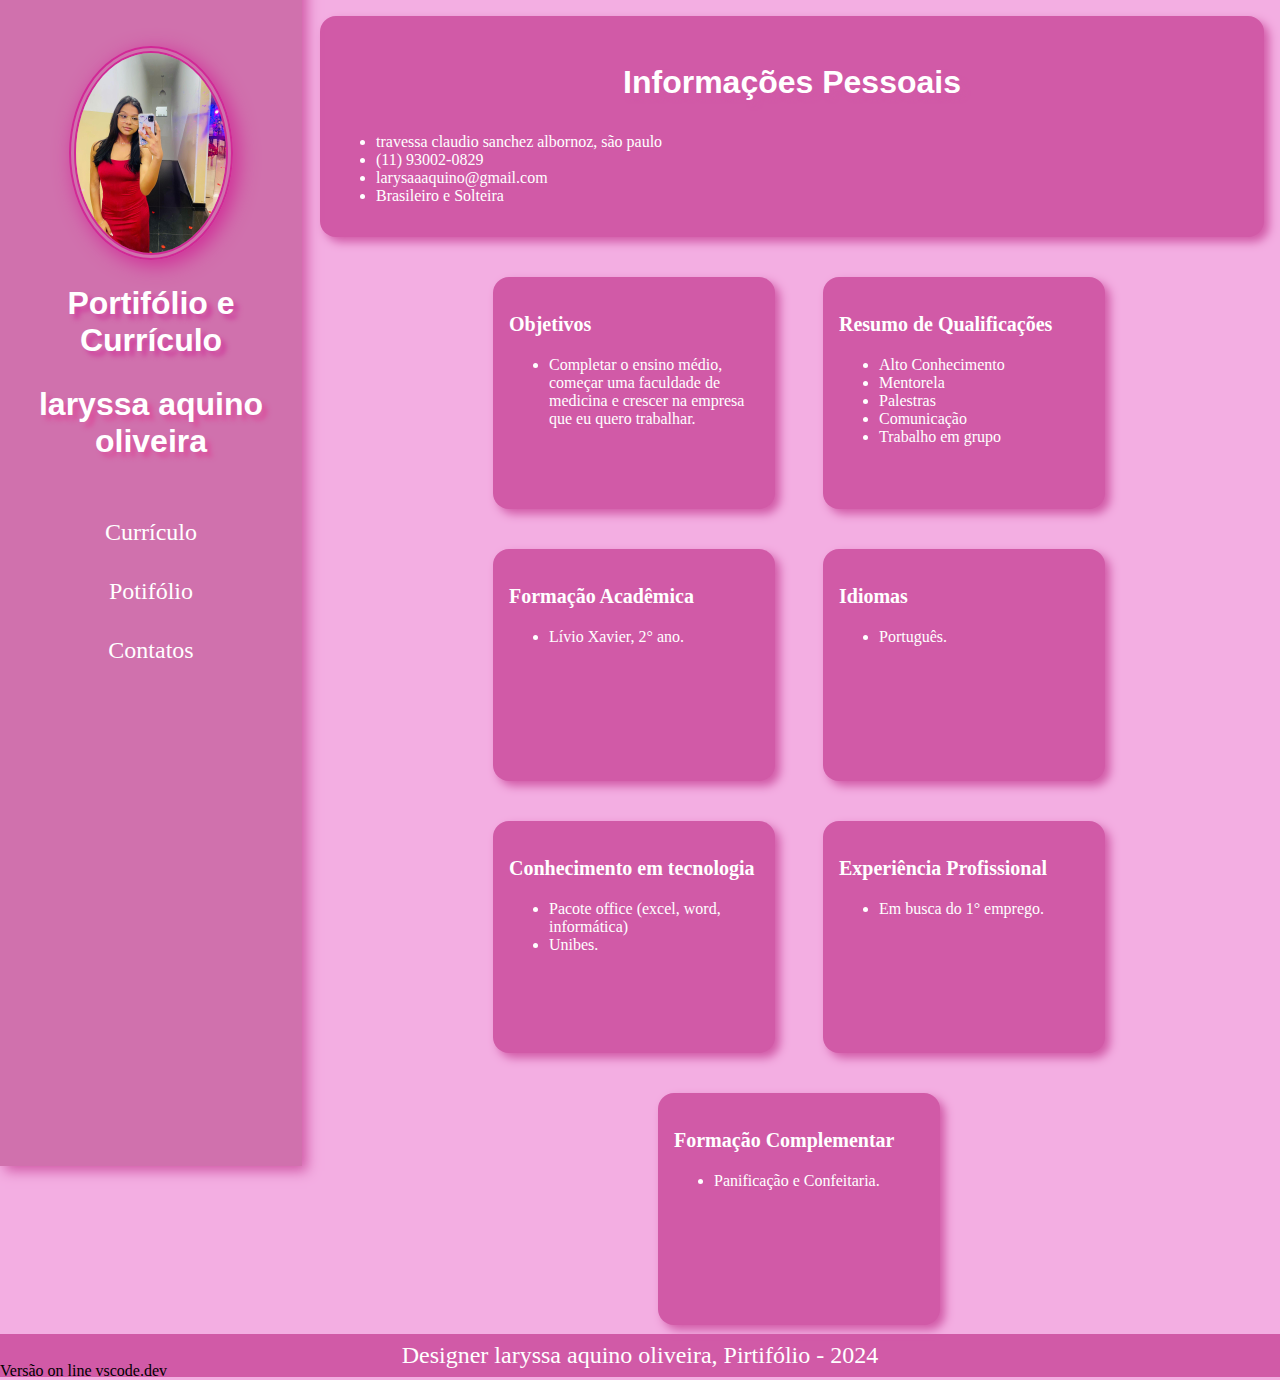
<file: index.html>
<!DOCTYPE html>
<html lang="pt-BR">

<head>
    <meta charset="UTF-8">
    <meta name="viewport" content="width=device-width, initial-scale=1.0">
    <link rel="shortcut icon" href="imagens/home.png" type="image/x-icon">
    <title>Home</title>
    <link rel="stylesheet" href="style.css">
</head>

<body>

<header id="menu">
    <img class="logo" src="imagens/laryssa.jpeg" alt= "minha imagem">
   
   <h1> Portifólio e Currículo</h1>

   <h2> laryssa aquino oliveira</h2>

<nav>
<a class="links" href="index.html">Currículo</a> 
<a class="links" href="portfolio.html"> Potifólio</a>
<a class="links" href="contatos.html">Contatos</a>
</nav>

</header>
<div class="info01">
    <center>
    <h3>Informações Pessoais</h3>
    </center>
    <ul>
    <li>travessa claudio sanchez albornoz, são paulo</li>
   <li> (11) 93002-0829</li>
    <li>larysaaaquino@gmail.com</li>
    <li>Brasileiro e Solteira
    </ul>
</div>
<main id="conteudo">


<div class="info02">
    <p><b>Objetivos</b></p>
    <ul>

   <li class="info">Completar o ensino médio, começar uma faculdade de medicina e crescer na empresa que eu quero trabalhar.</li>
</ul>
</div>

<div class="info03">
    <p><b>Resumo de Qualificações</b></p>
    <ul>
        <li>Alto Conhecimento</li>
        <li>Mentorela</li>
        <li>Palestras</li>
        <li>Comunicação</li>
        <li>Trabalho em grupo</li>
    </ul>
</div>

<div class="info04">
    <p><b>Formação Acadêmica</b></p>
    <ul>
        <li>Lívio Xavier, 2° ano.</li>

</ul>
</div>

<div class="info05">
    <p><b>Idiomas</b></p>
    <ul>
    <li>Português.</li>
</ul>
</div>

<div class="info06">
   <p> <b>Conhecimento em tecnologia</b></p>
   <ul>
    <li> Pacote office (excel, word, informática) </li> 
    <li> Unibes. </li>
    
     

</ul>
</div>

<div class="info07">
   <p><b>Experiência Profissional</b></p>
   <ul>
    <li>Em busca do 1° emprego.</li>

</ul>
</div>

<div class="info08">
   <p> <b>Formação Complementar</b></p> 
   <ul>
    <li>Panificação e Confeitaria.</li>

</ul>
</div>

</main>

<footer>
   Designer laryssa aquino oliveira, Pirtifólio - 2024
</footer >
    Versão on line vscode.dev
</body>
</html>
</file>
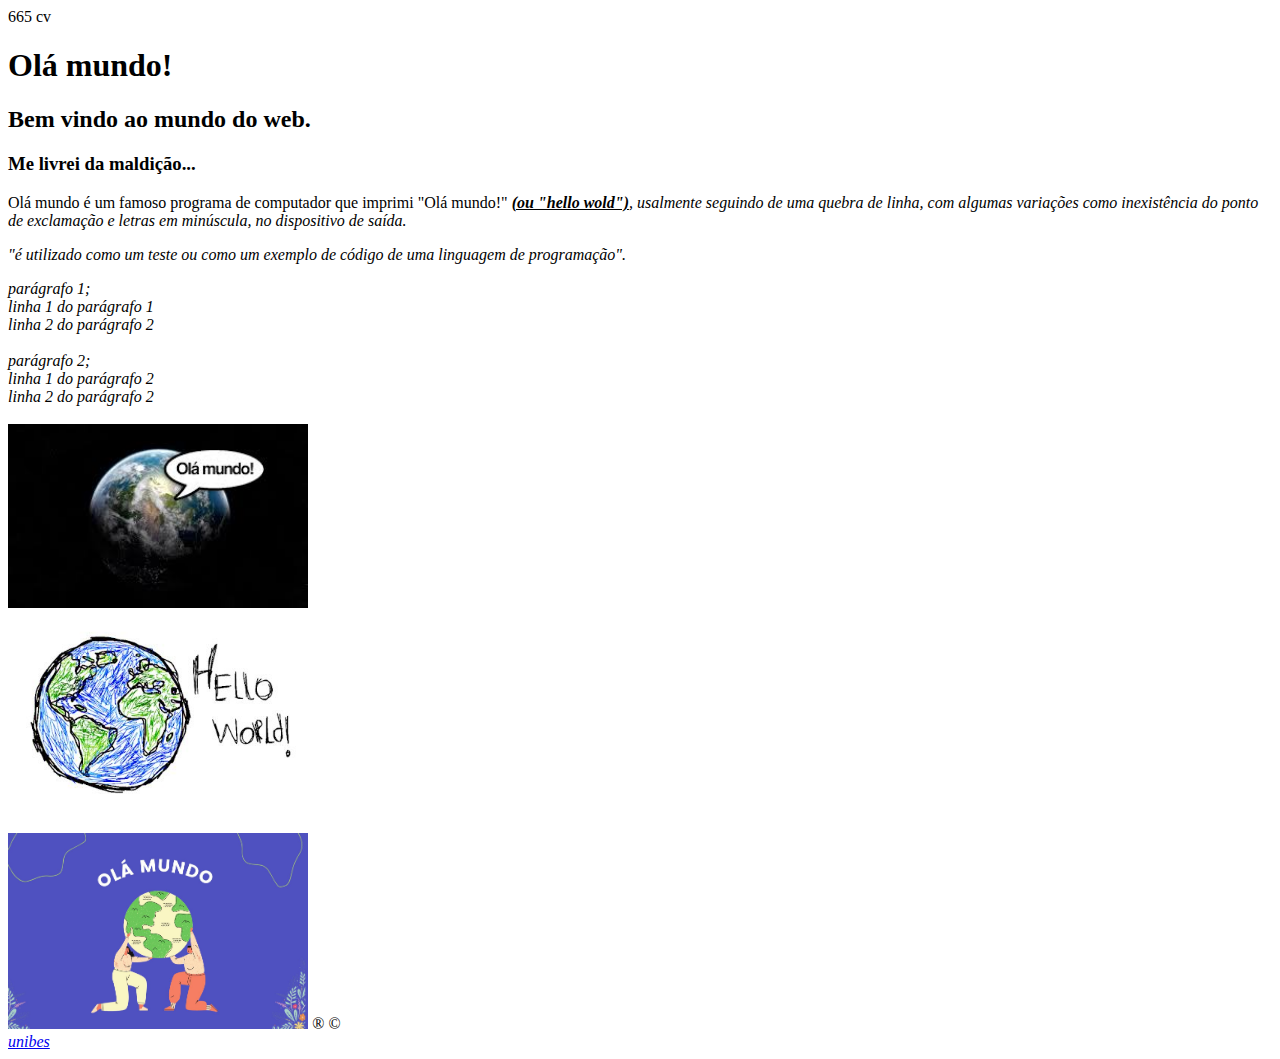
<file: projetos/projeto01/index.html>
665 cv<!doctype html>
<html lang="pt-BR">
       
        <head>
                
                <meta chorset="UTF-8">
                <meta name="author"content="laryssa aquino">
                <meta name="keywords" content="HTML, CSS, JavaScript">
                <meta name="description" content="olá mundo,hello word,unibes,programação,web,html,css>
                <meta name="viewport" content="width=device-width, initial-scale=1.0">
                <title> meu primeiro site </title>
               
       
        <head>

<body>
<h1>Olá mundo!</h1>
<h2>Bem vindo ao mundo do web.</h2>
<h3>Me livrei da maldição...</h3>

<p>Olá mundo é um famoso programa de computador que imprimi "Olá mundo!" <u><b><i> (ou  "hello wold")</u></b><i/>, usalmente seguindo de uma quebra de linha, com algumas variações como inexistência do ponto de exclamação e letras em minúscula, no dispositivo de saída.</p>
 

<p>"é utilizado como um teste ou como um exemplo de código de uma linguagem de programação".</p>
parágrafo 1;
<br>
linha 1 do parágrafo 1
<br>
linha 2 do parágrafo 2
<br>
<br>
parágrafo 2;
<br>
linha 1 do parágrafo 2
<br>
linha 2 do parágrafo 2
<br>
<br>

<img src="olamundo.jpg" width=300" title="imagem do google olá mundo">
<br>
<img src="olamundo2.jpg" width=300" title="imagem do google olá mundo">
<br>
<img src="olamundo3.jpg" width=300" title="imagem do google olá mundo">
&reg; &copy;
<br>
<a href="https://unibescultural.org.br/"target="_blanck">unibes</a>




</html>
</file>
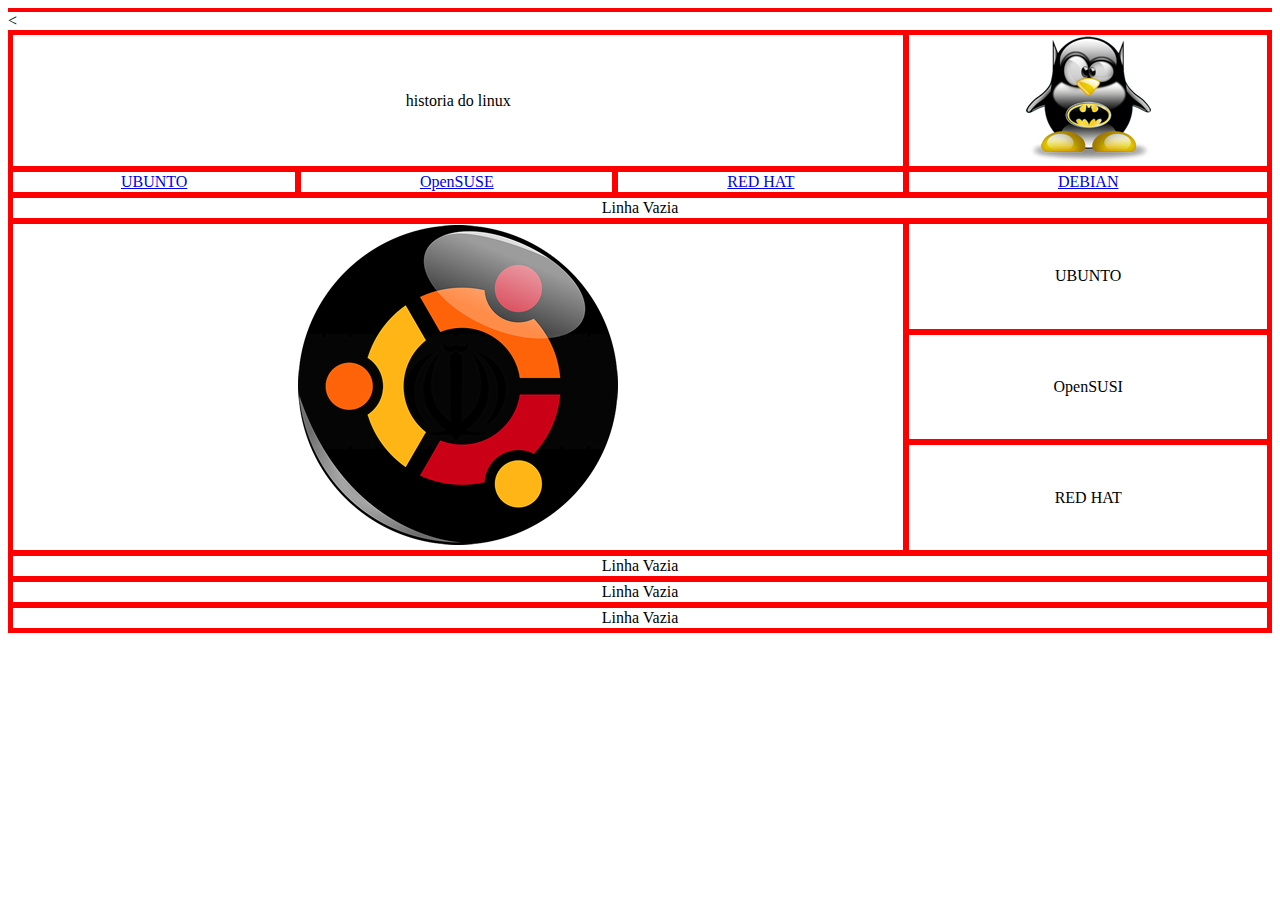
<file: projetos/projeto03/index.html>
<!doctype html>
<html lang="pt-BR">
       
        <head>
                <meta width=device-width
                <meta chorset="UTF-8">
                <meta name="author"content="laryssa aquino">
                <meta name="keywords" content="HTML, CSS, JavaScript">
                <meta name="description" content=",unibes,programação,web,html,css>
                <meta name="viewport" content="width=device-width, initial-scale=1.0">
                <title> tabela </title>
               
<style>
table {
border: 2px solid red;
td {border: solid red;}
border-spacing:0;
width:100%;
height:100%;
text-align:center;
}

h1{
color:red;
font-size: 30 pt;
font-family;"jokerman";
}

a }
text-decoration:none;
font-size:15pt;
color:black;
font-weight:bold;
}



</style>
       
        </head>

<body>

<table border= "1"> 

<table border="1">

<tr> <td colspan="3"> historia do linux </td>                 <td><img src="imagens/tuxbatman.png"></td></tr>
<<td> <a href="https://ubuntu.com/" target="_blank"> UBUNTO </a> </td> 
<td> <a href="https://www.opensuse.org/" target="_blank"> OpenSUSE </a> </td>
<td> <a href="https://www.redhat.com/pt-br" target="_blank"> RED HAT </a></td>
<td> <a href="https://www.debian.org/index.pt.html" target="_blank"> DEBIAN </a> </td> 
</tr>
<tr> <td colspan="4" align="center"> Linha Vazia </td> </tr>
<tr>  <td rowspan="3" colspan="3" align="center"> <img src="imagens/ubuntu.png"> </td>  <td> UBUNTO </td> </tr>
<tr>  <td> OpenSUSI </td> </tr>
<tr>  <td> RED HAT </td> </tr>
<tr class="rodape"> <td colspan="4" align="center"> Linha Vazia </td> </tr>
<tr> <td colspan="4" align="center"> Linha Vazia </td> </tr>
<tr class="rodape"> <td colspan="4" align="center"> Linha Vazia </td> </tr>









</table>

</body>
</file>
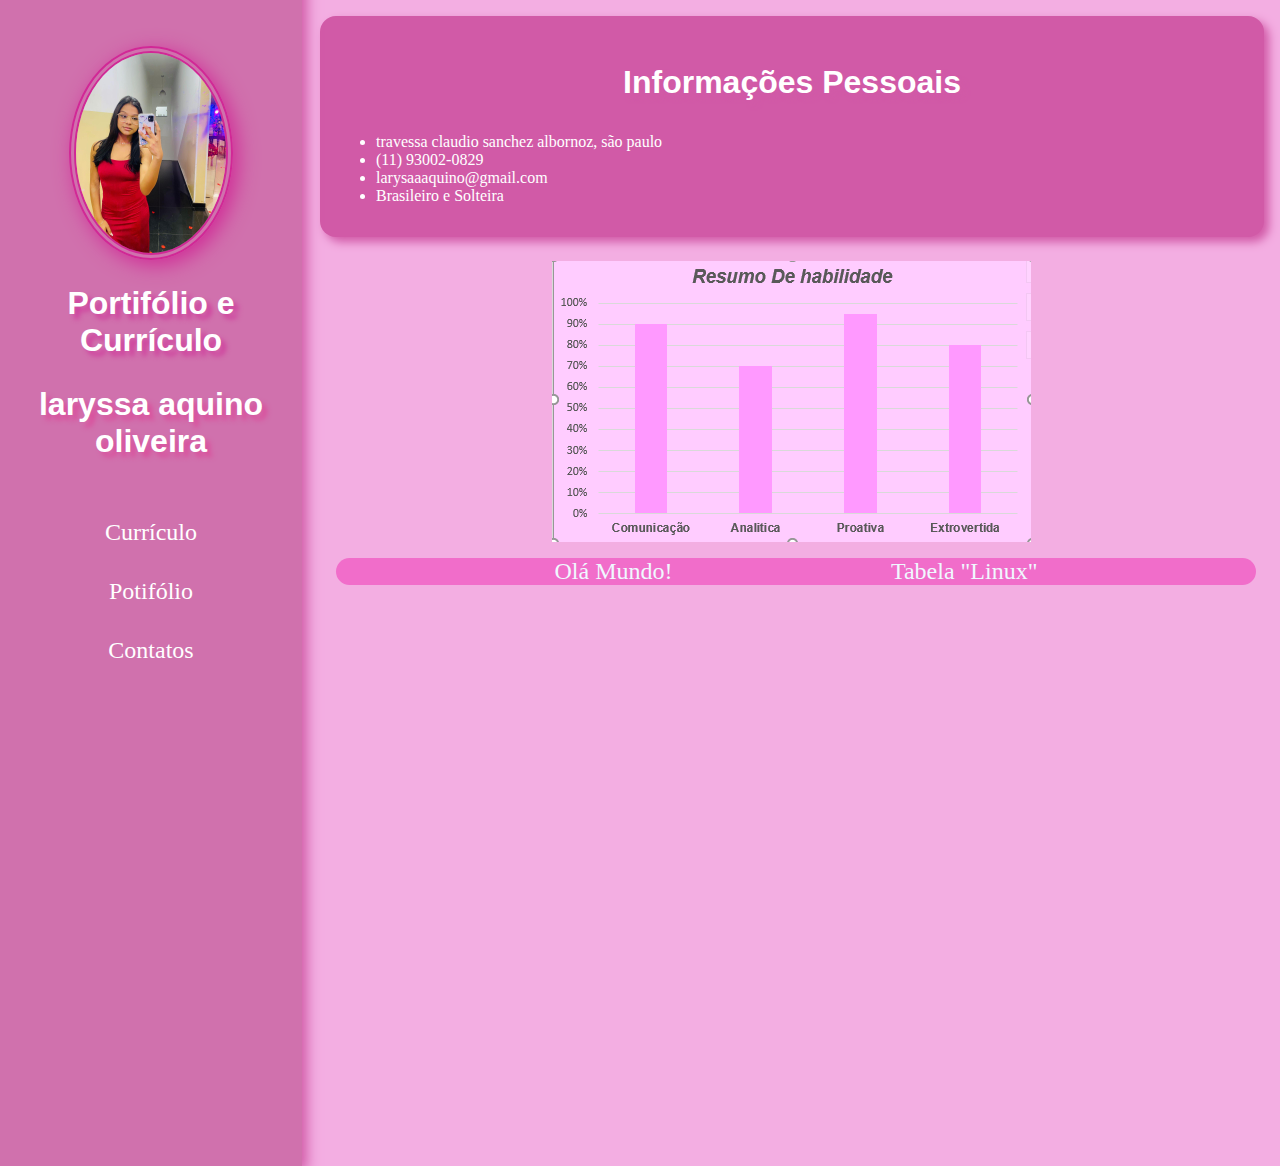
<file: portfolio.html>
<!DOCTYPE html>
<html lang="pt-BR">

<head>
    <meta charset="UTF-8">
    <meta name="viewport" content="width=device-width, initial-scale=1.0">
    <link rel="shortcut icon" href="imagens/home.png" type="image/x-icon">
    <title>Home</title>
    <link rel="stylesheet" href="style.css">
    <link rel="stylesheet" href="style_portfolio.css">
</head>

<body>

<header id="menu">
    <img class="logo" src="imagens/laryssa.jpeg" alt= "minha imagem">
   
   <h1> Portifólio e Currículo</h1>

   <h2> laryssa aquino oliveira</h2>

<nav>
<a class="links" href="index.html">Currículo</a> 
<a class="links" href="portfolio.html"> Potifólio</a>
<a class="links" href="contatos.html">Contatos</a>
</nav>

</header>
<div class="info01">
    <center>
    <h3>Informações Pessoais</h3>
    </center>
    <ul>
    <li>travessa claudio sanchez albornoz, são paulo</li>
   <li> (11) 93002-0829</li>
    <li>larysaaaquino@gmail.com</li>
    <li>Brasileiro e Solteira
    </ul>
</div>
<main id="conteudo">

<img src="imagens/grafico.png" alt="">


</main>
<div class="links2">
    <a  href="projetos/projeto01/index.html" target="_blank"> Olá Mundo!</a>
    <a  href="projetos/projeto03/index.html" target="_blank"> Tabela "Linux"</a>
   
    </div>
</file>
<file: style.css>
body{
background-color: rgb(243, 174, 226);
    margin:0;
}
#menu {
    background-color: rgb(208, 113, 173);
    width: 302px;
    height: 1200px;
    text-align: center;
    box-shadow: 5px 5px 12px rgb(209, 90, 167);
    margin-top: -50px;
}

.logo{
    width: 150px;
    border: 7px double ;
    border-radius: 50%;
    color: rgb(209, 40, 150);
    margin-top: 80px;
    box-shadow: 5px 5px 20px rgb(208, 44, 151)
}

h1{
    font-size:1,6rem;
    color: #ffffff;
    font-family: sans-serif;
    text-shadow:5px 5px 5px rgb(207, 60, 156);
}
h2{
    font-size: 2rem;
    color: #fff;
    font-family: sans-serif;
    text-shadow: 5px 5px 5px rgb(219, 76, 155);
}
.links{
   text-decoration: none;
   color: rgb(255, 255, 255);
   font-size:1.5rem;
   font-family: "sans-serif";
   display: flex;
   flex-direction: column;
   padding-top: 2rem;
   transition: all 0.5s ease;
}
.links:hover {
   
    color: rgb(0, 0, 0);
    font-weight: bolder;
    box-shadow: 5px 5px 10px black;
}

header{
    float: left;
}

.info01{
    background-color: rgb(209, 90, 167);
    margin:1rem 1rem 1.5rem 20rem;
    padding: 1rem;
    border-radius: 1rem;
    box-shadow: 5px 5px 10px rgb(209, 90, 167) ;
    color: #fff;
}

.info02{
    background-color: rgb(209, 90, 167);
    margin:1rem 1rem 1.5rem 2rem;
    padding: 1rem;
    border-radius: 1rem;
    box-shadow: 5px 5px 10px rgb(209, 90, 167) ;
    color: #fff;
    width: 250px;
    height: 200px;
   
    
}

.info03{
    background-color: rgb(209, 90, 167);
    margin:1rem 1rem 1.5rem 2rem;
    padding: 1rem;
    border-radius: 1rem;
    box-shadow: 5px 5px 10px rgb(209, 90, 167) ;
    color: #fff;
    width: 250px;
    height: 200px;
}

.info04{
    background-color: rgb(209, 90, 167);
    margin:1rem 1rem 1.5rem 2rem;
    padding: 1rem;
    border-radius: 1rem;
    box-shadow: 5px 5px 10px rgb(209, 90, 167) ;
    color: #fff;
    width: 250px;
    height: 200px;
}

.info05{
    background-color: rgb(209, 90, 167);
    margin:1rem 1rem 1.5rem 2rem;
    padding: 1rem;
    border-radius: 1rem;
    box-shadow: 5px 5px 10px rgb(209, 90, 167) ;
    color: #fff;
    width: 250px;
    height: 200px;
}

.info06{
    background-color: rgb(209, 90, 167);
    margin:1rem 1rem 1.5rem 2rem;
    padding: 1rem;
    border-radius: 1rem;
    box-shadow: 5px 5px 10px rgb(209, 90, 167) ;
    color: #fff;
    width: 250px;
    height: 200px;
}

.info07{
    background-color: rgb(209, 90, 167);
    margin:1rem 1rem 1.5rem 2rem;
    padding: 1rem;
    border-radius: 1rem;
    box-shadow: 5px 5px 10px rgb(209, 90, 167);
    color: #fff;
    width: 250px;
    height: 200px;
}

.info08{
    background-color: rgb(209, 90, 167);
    margin:1rem 1rem 1.5rem 2rem;
    padding: 1rem;
    border-radius: 1rem;
    box-shadow: 5px 5px 10px rgb(209, 90, 167) ;
    color: #fff;
    width: 250px;
    height: 200px;
    overflow: scroll;
    
}

#conteudo{
    display: flex;
    flex-wrap: wrap;
    justify-content: center;
}

footer{
    background-color:rgb(209, 90, 167) ;
    color: #fff;
    font-size: 1.5rem;
    text-align: center;
    padding: 0.5rem;
    margin: -15px;
    clear: both;
}
h3{
    text-align: center;
    font-size: 2rem;
    font-family: sans-serif;
    text-shadow: 5px 5px 5px rgb(209, 90, 167) ;
}
  p{
    font-size: 20px;
  }
</file>
<file: style_portfolio.css>
.links2 {
    background-color: rgba(240, 96, 197, 0.829) ;
    margin-top: 1rem;
    margin-right: 1.5rem;
    margin-bottom: 1.5;
    margin-left: 21rem;
    padding: 1rem 1 rem;
    border-radius: 25px;
    display: flex;
    justify-content: space-evenly;
    }
    
    .links2 a {
    text-decoration: none;
    font-family: serif;
    font-size: 1.5rem;
    color: aliceblue;
    display: flex;
    }
</file>
